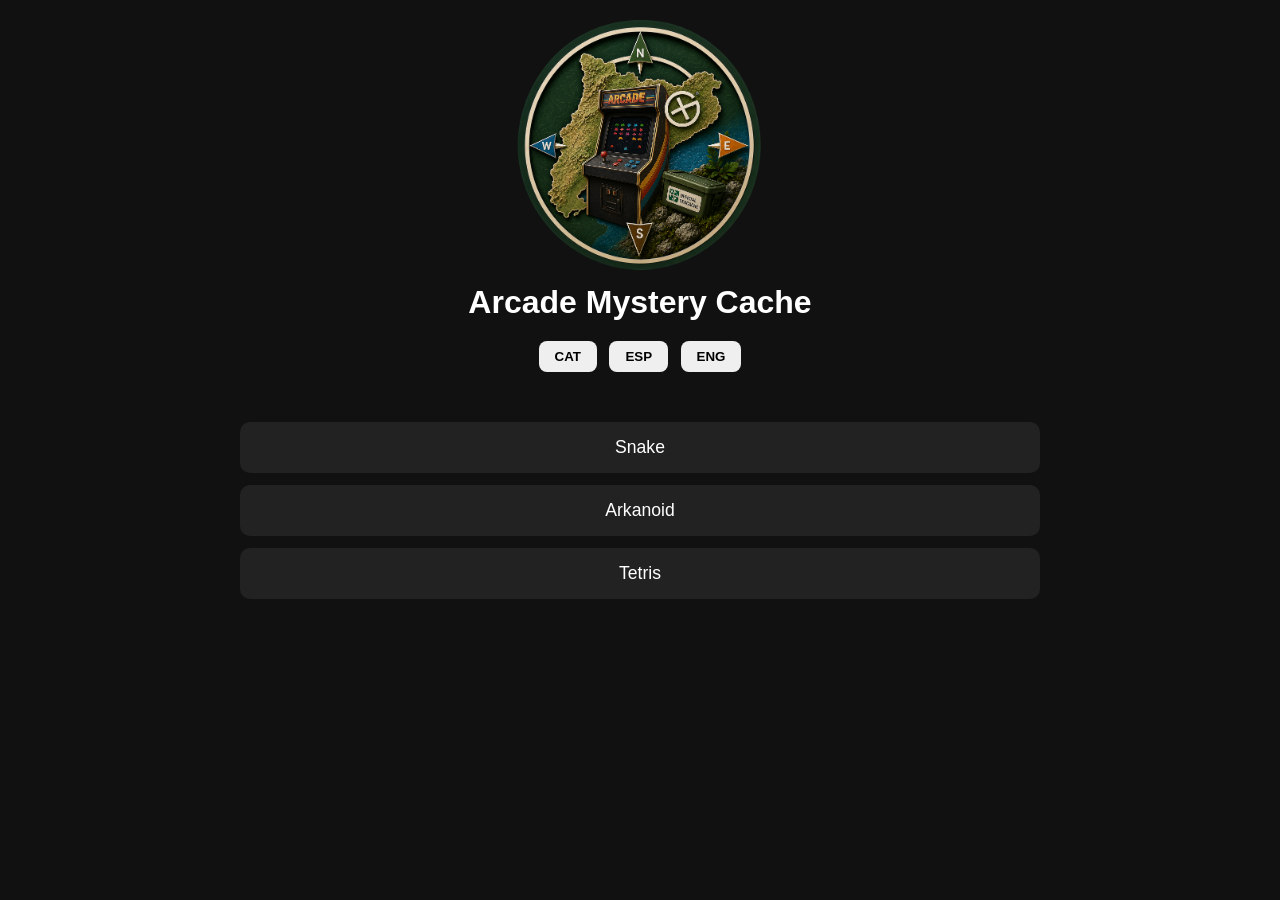
<file: index.html>
<!DOCTYPE html>
<html lang="es">

<head>

<meta charset="UTF-8">

<meta name="viewport"
      content="width=device-width, initial-scale=1.0">

<title>Arcade Mystery Cache</title>

<link rel="stylesheet"
      href="styles.css">

</head>

<body>

<div class="container">

    <img
        src="arcade-mystery-logo.png"
        alt="Arcade Mystery Cache"
        class="logo"
    >

    <h1>Arcade Mystery Cache</h1>

    <div id="language-selector">

        <button onclick="setLanguage('ca')">
            CAT
        </button>

        <button onclick="setLanguage('es')">
            ESP
        </button>

        <button onclick="setLanguage('en')">
            ENG
        </button>

    </div>

    <div id="list">
        Cargando...
    </div>

</div>


<script>

const gameBoyMode =
    new URLSearchParams(
        window.location.search
    ).get("gameboy") === "true";


if(gameBoyMode){

    document.body.classList.add(
        "gameboy-mode"
    );

}


let language =
    localStorage.getItem("language");


if(!language){

    const browserLang =
        navigator.language.toLowerCase();

    if(browserLang.startsWith("ca")){

        language = "ca";

    }else if(browserLang.startsWith("en")){

        language = "en";

    }else{

        language = "es";

    }

}


function setLanguage(lang){

    localStorage.setItem(
        "language",
        lang
    );

    location.reload();

}


async function loadList(){

    const challenges =
        await (
            await fetch(
                "challenges/index.json"
            )
        ).json();


    const container =
        document.getElementById(
            "list"
        );


    container.innerHTML = "";


    challenges.forEach(challenge => {

        const link =
            document.createElement("a");


        link.className =
            "challenge";


        if(gameBoyMode){

            link.href =
                `play.html?id=${challenge.id}&gameboy=true`;

        }else{

            link.href =
                `play.html?id=${challenge.id}`;

        }

        link.textContent =
            challenge.title[language];


        container.appendChild(
            link
        );

    });

}


loadList();

</script>

</body>

</html>
</file>
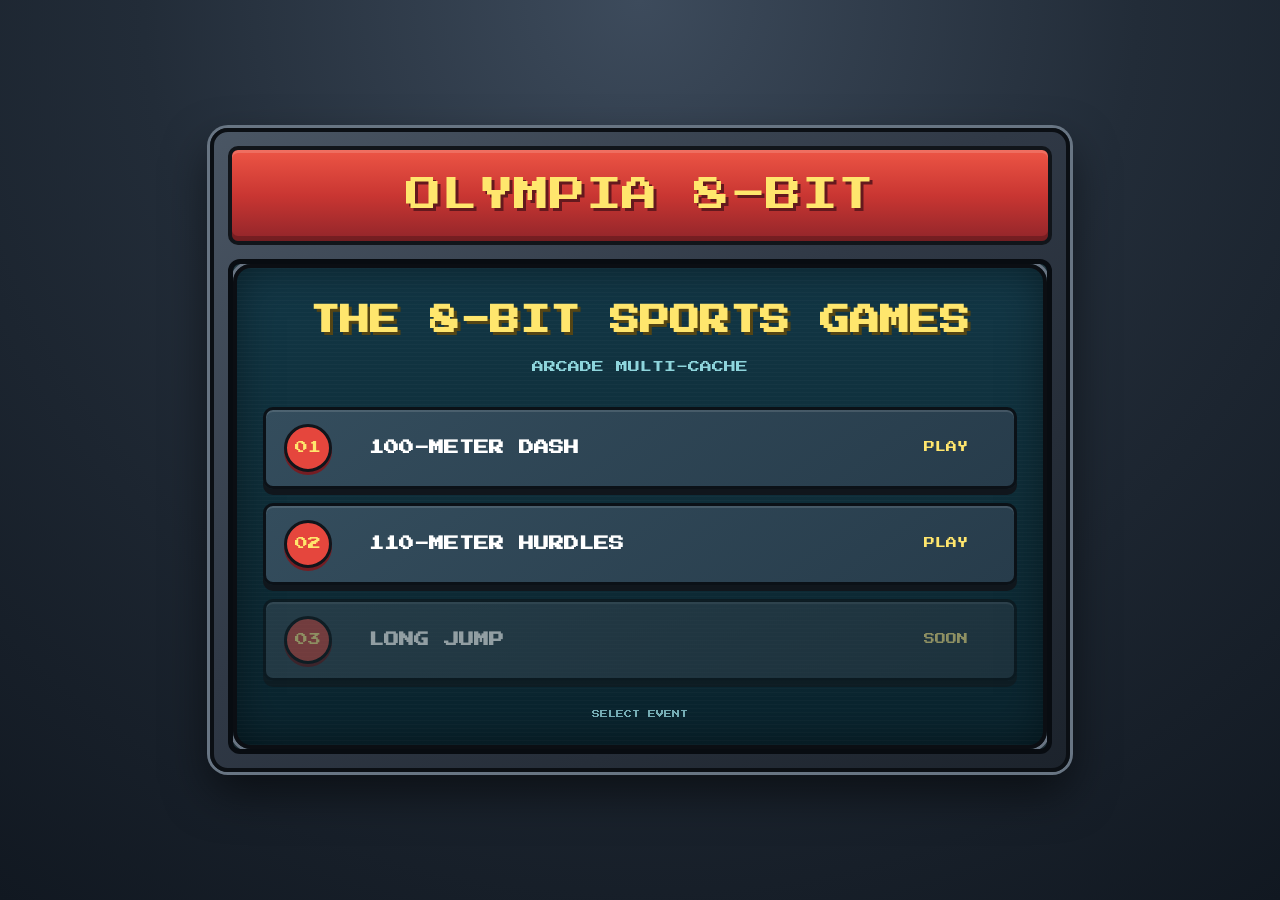
<file: sports-multicache/index.html>
<!doctype html>
<html lang="es">

<head>

  <meta charset="UTF-8">

  <meta
    name="viewport"
    content="width=device-width, initial-scale=1"
  >

  <title>Olympia 8-Bit</title>

  <link
    rel="stylesheet"
    href="css/sports.css"
  >

</head>

<body>

  <main class="arcade">

    <div class="cabinet">

      <div class="marquee">
        OLYMPIA 8-BIT
      </div>

      <div class="screen">

        <h1>
          THE 8-BIT SPORTS GAMES
        </h1>

        <p class="subtitle">
          ARCADE MULTI-CACHE
        </p>


        <a
          class="event-card"
          href="100m.html"
        >

          <span>
            01
          </span>

          <b>
            100-METER DASH
          </b>

          <span>
            PLAY
          </span>

        </a>


        <a
          class="event-card"
          href="110h.html"
        >

          <span>
            02
          </span>

          <b>
            110-METER HURDLES
          </b>

          <span>
            PLAY
          </span>

        </a>


        <div class="event-card locked">

          <span>
            03
          </span>

          <b>
            LONG JUMP
          </b>

          <span>
            SOON
          </span>

        </div>


        <p class="insert">
          SELECT EVENT
        </p>

      </div>

    </div>

  </main>

</body>

</html>
</file>
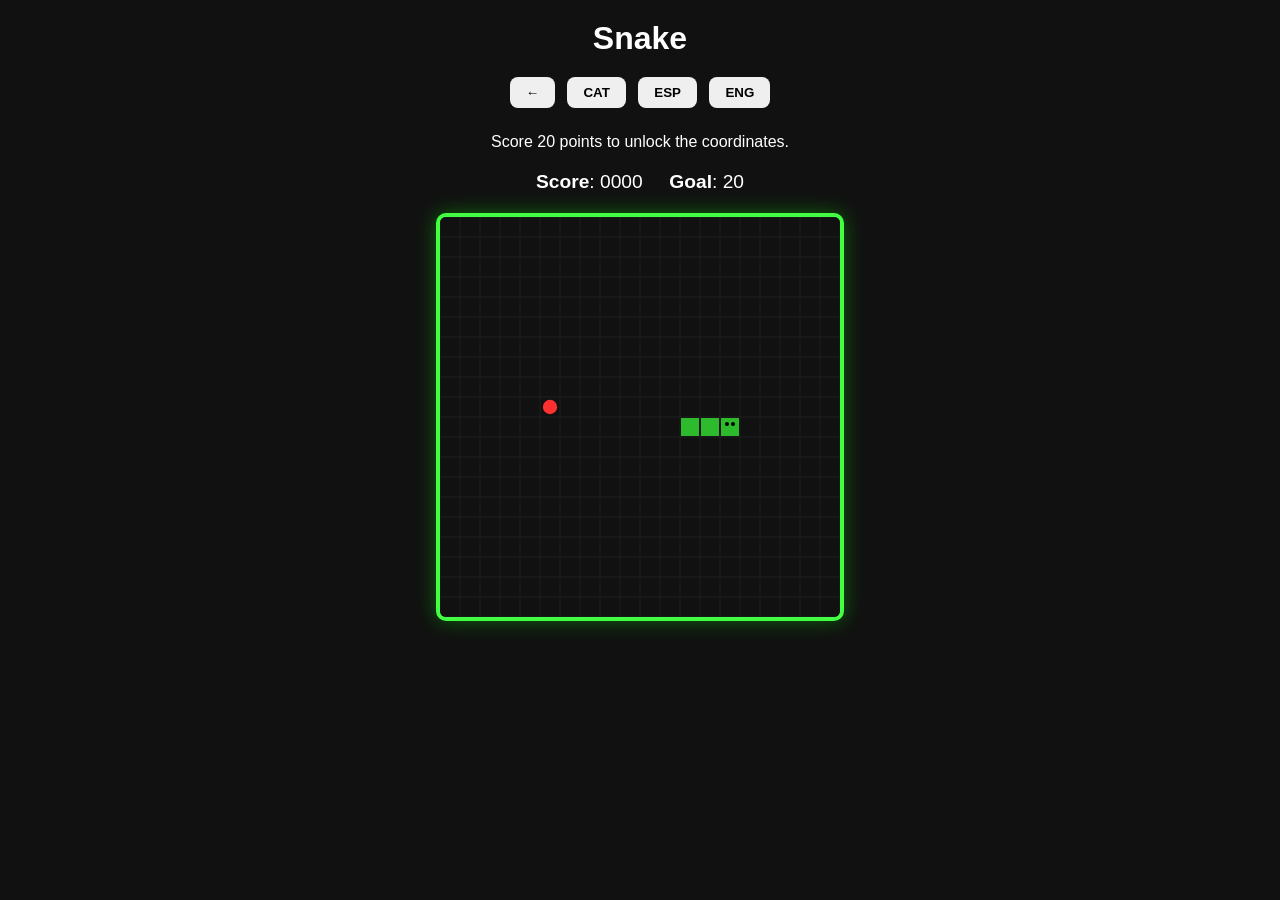
<file: play.html>
<!DOCTYPE html>
<html lang="ca">

<head>

<meta charset="UTF-8">

<meta name="viewport"
      content="width=device-width, initial-scale=1.0">

<title>Arcade Mystery Cache</title>

<link rel="stylesheet"
      href="styles.css">


<style>

/* ======================================================
   ESTILOS NORMALES
   ====================================================== */

.instructions{

    margin-bottom:20px;

}


#gameInfo{

    text-align:center;

    font-size:1.2rem;

    margin:20px 0;

}


#gameArea{

    display:flex;

    flex-direction:column;

    align-items:center;

    justify-content:center;

    width:100%;

    margin:20px auto;

}


#gameCanvas{

    width:400px;

    height:400px;

    max-width:100%;

    background:#111;

    border:4px solid #42ff42;

    border-radius:10px;

    box-shadow:0 0 20px rgba(0,255,0,.35);

    image-rendering:pixelated;

}


#coordinates{

    display:none;

    text-align:center;

    margin-top:30px;

}


.result-title{

    font-size:1.4rem;

    font-weight:bold;

    margin-bottom:15px;

}


.coords{

    font-size:1.05rem;

    margin-bottom:15px;

}


#copyButton,
#restartButton{

    padding:10px 18px;

    border:none;

    border-radius:8px;

    cursor:pointer;

    font-size:1rem;

    font-weight:bold;

    background:#f2f2f2;

    color:#000;

    transition:.2s;

}


#copyButton:hover,
#restartButton:hover{

    transform:scale(1.05);

}


#gameOverButtons{

    display:none;

    text-align:center;

    margin-top:20px;

}


@media (max-width:700px){

    #gameCanvas{

        width:320px;

        height:320px;

    }

}


/* ======================================================
   GAME BOY MODE
   ====================================================== */

body.gameboy-mode{

    margin:0;

    padding:0;

    width:100%;

    height:100%;

    overflow:hidden;

    background:#9bbc0f;

    color:#0f380f;

    font-family:
        'Silkscreen',
        monospace;

    overscroll-behavior:none;

}


/* ------------------------------------------------------
   CONTENEDOR
   ------------------------------------------------------ */

body.gameboy-mode .container{

    width:100%;

    height:100%;

    max-width:none;

    margin:0;

    padding:0;

    box-sizing:border-box;

    display:flex;

    flex-direction:column;

    align-items:center;

    justify-content:center;

}


/* ------------------------------------------------------
   OCULTAR INTERFAZ NORMAL
   ------------------------------------------------------ */

body.gameboy-mode h1{

    display:none;

}


body.gameboy-mode .controls{

    display:none;

}


body.gameboy-mode .instructions{

    display:none;

}


body.gameboy-mode #gameInfo{

    display:none;

}


/* ------------------------------------------------------
   ÁREA DEL JUEGO
   ------------------------------------------------------ */

body.gameboy-mode #gameArea{

    position:absolute;

    inset:0;

    width:100%;

    height:100%;

    margin:0;

    padding:0;

    display:flex;

    align-items:center;

    justify-content:center;

}


/* ------------------------------------------------------
   WRAPPER
   ------------------------------------------------------ */

body.gameboy-mode #gameWrapper{

    width:100%;

    height:100%;

    margin:0;

    padding:0;

    display:flex;

    align-items:center;

    justify-content:center;

    flex-direction:column;

}


/* ------------------------------------------------------
   CANVAS
   ------------------------------------------------------ */

body.gameboy-mode #gameCanvas{

    display:block;

    width:100%;

    height:100%;

    max-width:100%;

    max-height:100%;

    margin:0;

    padding:0;

    box-sizing:border-box;

    border:none;

    border-radius:0;

    box-shadow:none;

    background:#111;

    image-rendering:pixelated;

}


/* ------------------------------------------------------
   ÁREA TÁCTIL
   ------------------------------------------------------ */

body.gameboy-mode #touchArea{

    display:none;

}


/* ------------------------------------------------------
   COORDENADAS
   ------------------------------------------------------ */

body.gameboy-mode #coordinates{

    position:absolute;

    inset:0;

    margin:0;

    padding:10px;

    box-sizing:border-box;

    background:#9bbc0f;

    display:none;

    align-items:center;

    justify-content:center;

    flex-direction:column;

    text-align:center;

}


body.gameboy-mode .result-title{

    font-size:12px;

}


body.gameboy-mode .coords{

    font-size:9px;

}


body.gameboy-mode #copyButton{

    font-family:
        'Silkscreen',
        monospace;

    font-size:8px;

    padding:5px 8px;

}


/* ------------------------------------------------------
   GAME OVER
   ------------------------------------------------------ */

body.gameboy-mode #gameOverButtons{

    position:absolute;

    left:0;

    right:0;

    bottom:5px;

    margin:0;

}


body.gameboy-mode #restartButton{

    font-family:
        'Silkscreen',
        monospace;

    font-size:8px;

    padding:5px 8px;

}


/* ------------------------------------------------------
   EVITAR SCROLL
   ------------------------------------------------------ */

body.gameboy-mode *{

    scrollbar-width:none;

}


body.gameboy-mode *::-webkit-scrollbar{

    display:none;

}

</style>

</head>


<body>


<script>

/* ======================================================
   DETECTAR GAME BOY
   ====================================================== */

const gameBoyMode =
    new URLSearchParams(
        window.location.search
    ).get("gameboy") === "true";


if(gameBoyMode){

    document.body.classList.add(
        "gameboy-mode"
    );

}

</script>


<div class="container">


    <h1 id="challengeTitle">
        Loading...
    </h1>


    <div class="controls">

        <button onclick="window.location='index.html'">
            ←
        </button>

        <button onclick="setLanguage('ca')">
            CAT
        </button>

        <button onclick="setLanguage('es')">
            ESP
        </button>

        <button onclick="setLanguage('en')">
            ENG
        </button>

    </div>


    <div id="instructions"
         class="instructions">

        Loading...

    </div>


    <div id="gameInfo">

        <strong id="scoreLabel">
            Score
        </strong>:

        <span id="score">
            0000
        </span>

        &nbsp;&nbsp;&nbsp;

        <strong id="goalLabel">
            Goal
        </strong>:

        <span id="goal">
            20
        </span>

    </div>


    <div id="gameArea">


        <div id="gameWrapper">


            <canvas
                id="gameCanvas"
                width="400"
                height="400">
            </canvas>


            <div id="touchArea"></div>


        </div>


    </div>


    <div id="coordinates">


        <div
            class="result-title"
            id="levelCompleteLabel">

            🏆 LEVEL COMPLETE

        </div>


        <div
            class="coords"
            id="coordsText">

            --

        </div>


        <button
            id="copyButton"
            onclick="copyCoords()">

            📋
            <span id="copyLabel">
                Copy coordinates
            </span>

        </button>


    </div>


    <div id="gameOverButtons">


        <button
            id="restartButton"
            onclick="game.restart()">

            🔄

            <span id="retryLabel">
                Try again
            </span>

        </button>


    </div>


</div>


<script src="games/snake.js"></script>

<script src="games/arkanoid.js"></script>

<script src="games/tetris.js"></script>

<script src="app.js"></script>


</body>

</html>
</file>
<file: styles.css>
/* ======================================================
   ARCADE MYSTERY CACHE
   ====================================================== */

body {

    background: #111;

    color: white;

    font-family:
        Arial,
        sans-serif;

    text-align: center;

    margin: 0;

    overscroll-behavior: none;

}


/* ======================================================
   CONTENEDOR PRINCIPAL
   ====================================================== */

.container {

    max-width: 800px;

    margin: auto;

    padding: 20px;

}


/* ======================================================
   LOGO
   ====================================================== */

.logo {

    width: 250px;

    max-width: 90%;

    margin-bottom: 10px;

}


/* ======================================================
   TITULO
   ====================================================== */

h1 {

    margin-top: 0;

    margin-bottom: 20px;

}


/* ======================================================
   IDIOMAS
   ====================================================== */

.language-selector {

    display: flex;

    justify-content: center;

    gap: 10px;

    margin: 25px 0 35px;

}


#language-selector {

    margin-bottom: 25px;

}


#language-selector button, .controls button {

    margin: 0 4px;

    padding: 8px 16px;

    font-weight: bold;

    border: none;

    border-radius: 8px;

    cursor: pointer;

    margin-bottom: 25px

}


/* ======================================================
   RETOS
   ====================================================== */

.challenge {

    display: block;

    background: #222;

    color: white;

    text-decoration: none;

    padding: 15px;

    margin: 12px 0;

    border-radius: 10px;

    font-size: 1.1rem;

    transition: .2s;

}


.challenge:hover {

    background: #333;

}


.hidden {

    display: none;

}


/* ======================================================
   CANVAS
   ====================================================== */

#gameCanvas {

    touch-action: none;

}


/* ======================================================
   GAME OVER
   ====================================================== */

#gameOverButtons {

    display: none;

    text-align: center;

    margin-top: 20px;

}


#restartButton {

    padding: 8px 16px;

    font-weight: bold;

    border: none;

    border-radius: 8px;

    cursor: pointer;

    font-size: 1rem;

    background: #f2f2f2;

    color: #000;

    transition: .2s;

}


#restartButton:hover {

    transform: scale(1.05);

}


/* ======================================================
   ÁREA TÁCTIL
   ====================================================== */

#gameWrapper {

    width: 400px;

    display: flex;

    flex-direction: column;

    align-items: center;

}


@media (max-width:700px) {

    #gameWrapper {

        width: 320px;

    }

}


#touchArea {

    width: 100%;

    height: 70px;

    margin-top: -10px;

    background: transparent;

    touch-action: none;

}


@media (max-width:700px) {

    #touchArea {

        max-width: 320px;

    }

}


/* ======================================================
   ======================================================
   MODO GAME BOY
   ======================================================
   ====================================================== */

body.gameboy-mode {

    width: 100%;

    height: 100%;

    margin: 0;

    padding: 0;

    overflow: hidden;

    background: #9bbc0f;

    color: #0f380f;

    font-family:
        'Silkscreen',
        monospace;

    text-align: center;

}


/* ======================================================
   CONTENEDOR GAME BOY
   ====================================================== */

body.gameboy-mode .container {

    width: 100%;

    height: 100%;

    max-width: none;

    margin: 0;

    padding: 5px;

    box-sizing: border-box;

    display: flex;

    flex-direction: column;

    align-items: center;

    justify-content: flex-start;

    overflow: hidden;

}


/* ======================================================
   OCULTAR ELEMENTOS GRANDES
   ====================================================== */

body.gameboy-mode .logo {

    display: none;

}


body.gameboy-mode h1 {

    display: none;

}


/* ======================================================
   SELECTOR DE IDIOMA
   ====================================================== */

body.gameboy-mode #language-selector {

    display: flex;

    justify-content: center;

    gap: 3px;

    margin: 2px 0 5px;

    flex-shrink: 0;

}


body.gameboy-mode
#language-selector button {

    margin: 0;

    padding: 2px 5px;

    border: 1px solid #306230;

    border-radius: 2px;

    background: #8bac0f;

    color: #0f380f;

    font-family:
        'Silkscreen',
        monospace;

    font-size: 7px;

    font-weight: normal;

    line-height: 1;

}


/* ======================================================
   LISTA DE RETOS
   ====================================================== */

body.gameboy-mode #list {

    width: 100%;

    flex: 1;

    min-height: 0;

    display: flex;

    flex-direction: column;

    justify-content: center;

    align-items: stretch;

    overflow: hidden;

    padding: 2px;

    box-sizing: border-box;

}


/* ======================================================
   BOTONES DE RETOS
   ====================================================== */

body.gameboy-mode .challenge {

    display: block;

    box-sizing: border-box;

    width: 100%;

    padding: 5px 3px;

    margin: 2px 0;

    border-radius: 2px;

    border: 1px solid #306230;

    background: #8bac0f;

    color: #0f380f;

    text-decoration: none;

    font-family:
        'Silkscreen',
        monospace;

    font-size: 8px;

    line-height: 1.2;

    white-space: nowrap;

    overflow: hidden;

    text-overflow: ellipsis;

}


body.gameboy-mode .challenge:hover {

    background: #9bbc0f;

}


/* ======================================================
   QUITAR EFECTOS DE SCROLL
   ====================================================== */

body.gameboy-mode * {

    scrollbar-width: none;

}


body.gameboy-mode *::-webkit-scrollbar {

    display: none;

}


/* ======================================================
   GAME WRAPPER
   ====================================================== */

body.gameboy-mode #gameWrapper {

    width: 100%;

    max-width: none;

}


body.gameboy-mode #touchArea {

    width: 100%;

    max-width: none;

}


/* ======================================================
   MÓVIL / PANTALLA MUY PEQUEÑA
   ====================================================== */

@media (max-width:700px) {

    body.gameboy-mode .challenge {

        font-size: 7px;

        padding: 4px 2px;

    }

    body.gameboy-mode
    #language-selector button {

        font-size: 6px;

        padding: 2px 4px;

    }

}


/* ======================================================
   PANTALLA GAME BOY MUY PEQUEÑA
   ====================================================== */

@media (max-height:300px) {

    body.gameboy-mode
    #language-selector {

        display: none;

    }

    body.gameboy-mode .challenge {

        margin: 1px 0;

        padding: 3px 2px;

        font-size: 6px;

    }

}

/* ======================================================
   GAME BOY MODE
   ====================================================== */

body.gameboy-mode{

    margin:0;

    width:100%;
    height:100%;

    overflow:hidden;

    background:#9bbc0f;

    color:#111;

    font-family:
        'Silkscreen',
        monospace;

}


/* Ocultar elementos que no necesitamos */

body.gameboy-mode .logo{

    display:none;

}

body.gameboy-mode h1{

    font-size:14px;

    margin:4px 0 8px;

}

body.gameboy-mode #language-selector{

    display:none;

}


/* Contenedor */

body.gameboy-mode .container{

    width:100%;

    max-width:none;

    height:100%;

    box-sizing:border-box;

    padding:8px;

    margin:0;

    display:flex;

    flex-direction:column;

    align-items:stretch;

    justify-content:flex-start;

}


/* Lista */

body.gameboy-mode #list{

    width:100%;

    flex:1;

    overflow:hidden;

}


/* Juegos */

body.gameboy-mode .challenge{

    display:block;

    box-sizing:border-box;

    width:100%;

    margin:4px 0;

    padding:7px 5px;

    background:#9bbc0f;

    border:2px solid #306230;

    border-radius:0;

    color:#0f380f;

    text-decoration:none;

    font-family:
        'Silkscreen',
        monospace;

    font-size:11px;

    line-height:1.2;

    text-align:center;

}


/* Hover / pulsación */

body.gameboy-mode .challenge:hover{

    background:#8bac0f;

}


/* Evitar scroll */

body.gameboy-mode{

    overscroll-behavior:none;

}
</file>
<file: sports-multicache/css/sports.css>
@import url('https://fonts.googleapis.com/css2?family=Press+Start+2P&display=swap');

/* =========================================================
   OLYMPIA 8-BIT
   SPORTS MYSTERY CACHE
   CSS EXCLUSIVO DEL MENÚ PRINCIPAL
   ========================================================= */

* {
    box-sizing: border-box;
    -webkit-tap-highlight-color: transparent;
}

html,
body {
  margin: 0;
  padding: 0;
  width: 100%;
  min-height: 100%;
}

body {
  min-height: 100vh;
  min-height: 100dvh;

  display: flex;
  align-items: center;
  justify-content: center;

  background:
    radial-gradient(
      circle at center top,
      #3d4b5c 0%,
      #222c38 45%,
      #111821 100%
    );

  color: #ffffff;
  font-family: 'Press Start 2P', monospace;

  overflow-x: hidden;
}

/* =========================================================
   ARCADE
   ========================================================= */

.arcade {
  width: 100%;
  max-width: 900px;
  padding: 20px;
}

/* =========================================================
   CABINET
   ========================================================= */

.cabinet {
  width: 100%;
  padding: 14px;

  background:
    linear-gradient(
      145deg,
      #4a5664 0%,
      #303946 45%,
      #1c232c 100%
    );

  border: 4px solid #0b0f14;
  border-radius: 18px;

  box-shadow:
    0 0 0 3px #687583,
    0 20px 45px rgba(0, 0, 0, 0.55);
}

/* =========================================================
   MARQUEE
   ========================================================= */

.marquee {
  width: 100%;
  padding: 22px 15px;
  margin-bottom: 14px;

  text-align: center;

  background:
    linear-gradient(
      180deg,
      #ed5545 0%,
      #c93632 50%,
      #91252a 100%
    );

  border: 4px solid #11151a;
  border-radius: 10px;

  color: #ffe66d;

  font-size: clamp(20px, 4vw, 36px);
  line-height: 1.3;

  text-shadow: 3px 3px 0 #64191e;

  box-shadow:
    inset 0 3px 0 rgba(255, 255, 255, 0.15),
    inset 0 -5px 0 rgba(0, 0, 0, 0.22);
}

/* =========================================================
   SCREEN
   ========================================================= */

.screen {
  position: relative;
  width: 100%;
  padding: 35px 30px 28px;

  background:
    linear-gradient(
      180deg,
      #123746 0%,
      #0e2d38 50%,
      #09232d 100%
    );

  border: 5px solid #080c11;
  border-radius: 12px;

  box-shadow:
    inset 0 0 0 3px #263e47,
    inset 0 0 45px rgba(0, 0, 0, 0.5);

  overflow: hidden;
}

/* =========================================================
   EFECTO CRT
   ========================================================= */

.screen::after {
  content: "";

  position: absolute;
  inset: 0;

  pointer-events: none;

  background:
    repeating-linear-gradient(
      0deg,
      rgba(255, 255, 255, 0.018) 0px,
      rgba(255, 255, 255, 0.018) 1px,
      transparent 1px,
      transparent 4px
    );

  border: 4px solid #0b0e13;
  border-radius: 18px;

  box-shadow:
    0 0 0 3px #697482,
    0 18px 40px rgba(0, 0, 0, 0.55);
}

/* =========================================================
   TÍTULO
   ========================================================= */

.screen h1 {
  position: relative;
  z-index: 1;

  margin: 0;
  text-align: center;

  color: #ffe66d;

  font-size: clamp(18px, 4vw, 30px);
  line-height: 1.5;

  text-shadow: 3px 3px 0 #554514;
}

/* =========================================================
   SUBTÍTULO
   ========================================================= */

.subtitle {
  position: relative;
  z-index: 1;

  margin: 14px 0 30px;
  text-align: center;

  color: #8ed5dc;

  font-size: clamp(8px, 1.8vw, 12px);
  line-height: 1.6;
}

/* =========================================================
   EVENT CARDS
   ========================================================= */

.event-card {
  position: relative;
  z-index: 1;

  width: 100%;
  min-height: 82px;

  margin-bottom: 14px;
  padding: 14px 18px;

  display: grid;

  /* Columna fija para el número y para PLAY / SOON */
  grid-template-columns: 70px minmax(0, 1fr) 100px;

  align-items: center;
  gap: 15px;

  text-decoration: none;

  background:
    linear-gradient(
      145deg,
      #344d5d 0%,
      #273c4b 100%
    );

  border: 3px solid #0b1117;
  border-radius: 10px;

  color: #ffffff;

  box-shadow:
    0 6px 0 #10161c,
    inset 0 2px 0 rgba(255, 255, 255, 0.12);

  transition:
    transform 0.08s ease,
    box-shadow 0.08s ease,
    background 0.08s ease;
}

/* =========================================================
   NÚMERO DEL EVENTO
   ========================================================= */

.event-card > span:first-child {
  width: 48px;
  height: 48px;

  display: flex;
  align-items: center;
  justify-content: center;

  background: #e5463d;

  border: 3px solid #10151b;
  border-radius: 50%;

  color: #ffe66d;
  font-size: 13px;

  box-shadow: 0 3px 0 #751d23;
}

/* =========================================================
   NOMBRE DEL EVENTO
   ========================================================= */

.event-card b {
  display: block;
  color: #ffffff;

  font-size: clamp(10px, 2vw, 15px);
  line-height: 1.5;
}

/* =========================================================
   PLAY / SOON
   ========================================================= */

.event-card > span:last-child {
  justify-self: center;
  text-align: center;
  white-space: nowrap;

  color: #ffe66d;

  font-size: clamp(8px, 1.6vw, 11px);
  line-height: 1.5;
}

/* =========================================================
   HOVER
   ========================================================= */

.event-card:not(.locked):hover {
  background:
    linear-gradient(
      145deg,
      #416074 0%,
      #304c5d 100%
    );

  transform: translateY(-3px);

  box-shadow:
    0 9px 0 #10161c,
    inset 0 2px 0 rgba(255, 255, 255, 0.15);
}

/* =========================================================
   CLICK / ACTIVE
   ========================================================= */

.event-card:not(.locked):active {
  transform: translateY(4px);

  box-shadow:
    0 2px 0 #10161c,
    inset 0 2px 0 rgba(0, 0, 0, 0.15);
}

/* =========================================================
   EVENTO BLOQUEADO / PRÓXIMAMENTE
   ========================================================= */

.event-card.locked {
  opacity: 0.55;
  filter: grayscale(0.25);
  cursor: default;
}

.event-card.locked:hover {
  transform: none;

  box-shadow:
    0 6px 0 #10161c,
    inset 0 2px 0 rgba(255, 255, 255, 0.12);
}

/* =========================================================
   PIE DEL MENÚ
   ========================================================= */

.insert {
  position: relative;
  z-index: 1;

  margin: 26px 0 0;
  text-align: center;

  color: #75adb5;

  font-size: 8px;
  line-height: 1.8;

  animation: blink 1.2s steps(2, start) infinite;
}

/* =========================================================
   EFECTO CRT MUY SUAVE
   ========================================================= */

@keyframes blink {
  50% {
    opacity: 0.35;
  }
}

/* =========================================================
   MÓVIL
   ========================================================= */

@media (max-width: 650px) {

  body {
    align-items: flex-start;
  }

  .arcade {
    padding: 10px;
    margin-top: 8px;
  }

  .cabinet {
    padding: 8px;
    border-width: 3px;
    border-radius: 13px;
  }

  .marquee {
    padding: 14px 8px;
    margin-bottom: 8px;
    border-width: 3px;

    font-size: clamp(17px, 6vw, 25px);
  }

  .screen {
    padding: 24px 14px 20px;
    border-width: 3px;
  }

  .screen h1 {
    font-size: clamp(14px, 5vw, 22px);
  }

  .subtitle {
    margin-top: 9px;
    margin-bottom: 20px;
    font-size: 8px;
  }

  .event-card {
    min-height: 68px;
    margin-bottom: 10px;
    padding: 10px;

    grid-template-columns: 48px minmax(0, 1fr) 65px;
    gap: 10px;
  }

  .event-card > span:first-child {
    width: 38px;
    height: 38px;
    border-width: 2px;
    font-size: 9px;
  }

  .event-card b {
    font-size: 9px;
  }

  .event-card > span:last-child {
    font-size: 7px;
  }

  .insert {
    margin-top: 18px;
    font-size: 7px;
  }
}

/* =========================================================
   MÓVIL MUY PEQUEÑO
   ========================================================= */

@media (max-width: 400px) {

  .arcade {
    padding: 6px;
  }

  .cabinet {
    padding: 6px;
  }

  .screen {
    padding: 20px 10px 17px;
  }

  .event-card {
    grid-template-columns: 42px minmax(0, 1fr) 55px;
    gap: 7px;
    min-height: 62px;
  }

  .event-card > span:first-child {
    width: 34px;
    height: 34px;
  }

  .event-card b {
    font-size: 8px;
  }

  .event-card > span:last-child {
    font-size: 6px;
  }
}

/* =========================================================
   MÓVIL HORIZONTAL
   ========================================================= */

@media (max-height: 520px) and (orientation: landscape) {

  body {
    align-items: center;
  }

  .arcade {
    max-width: 1000px;
    padding: 8px;
  }

  .cabinet {
    padding: 7px;
  }

  .marquee {
    padding: 9px;
    margin-bottom: 7px;
    font-size: 20px;
  }

  .screen {
    padding: 14px 20px 12px;
  }

  .screen h1 {
    font-size: 16px;
  }

  .subtitle {
    margin: 5px 0 12px;
    font-size: 7px;
  }

  .event-card {
    min-height: 52px;
    margin-bottom: 7px;
    padding: 6px 10px;

    grid-template-columns: 40px minmax(0, 1fr) 70px;
    gap: 8px;
  }

  .event-card > span:first-child {
    width: 32px;
    height: 32px;
    font-size: 8px;
  }

  .event-card b {
    font-size: 8px;
  }

  .event-card > span:last-child {
    font-size: 7px;
  }

  .insert {
    margin-top: 8px;
    font-size: 6px;
  }
}
</file>
